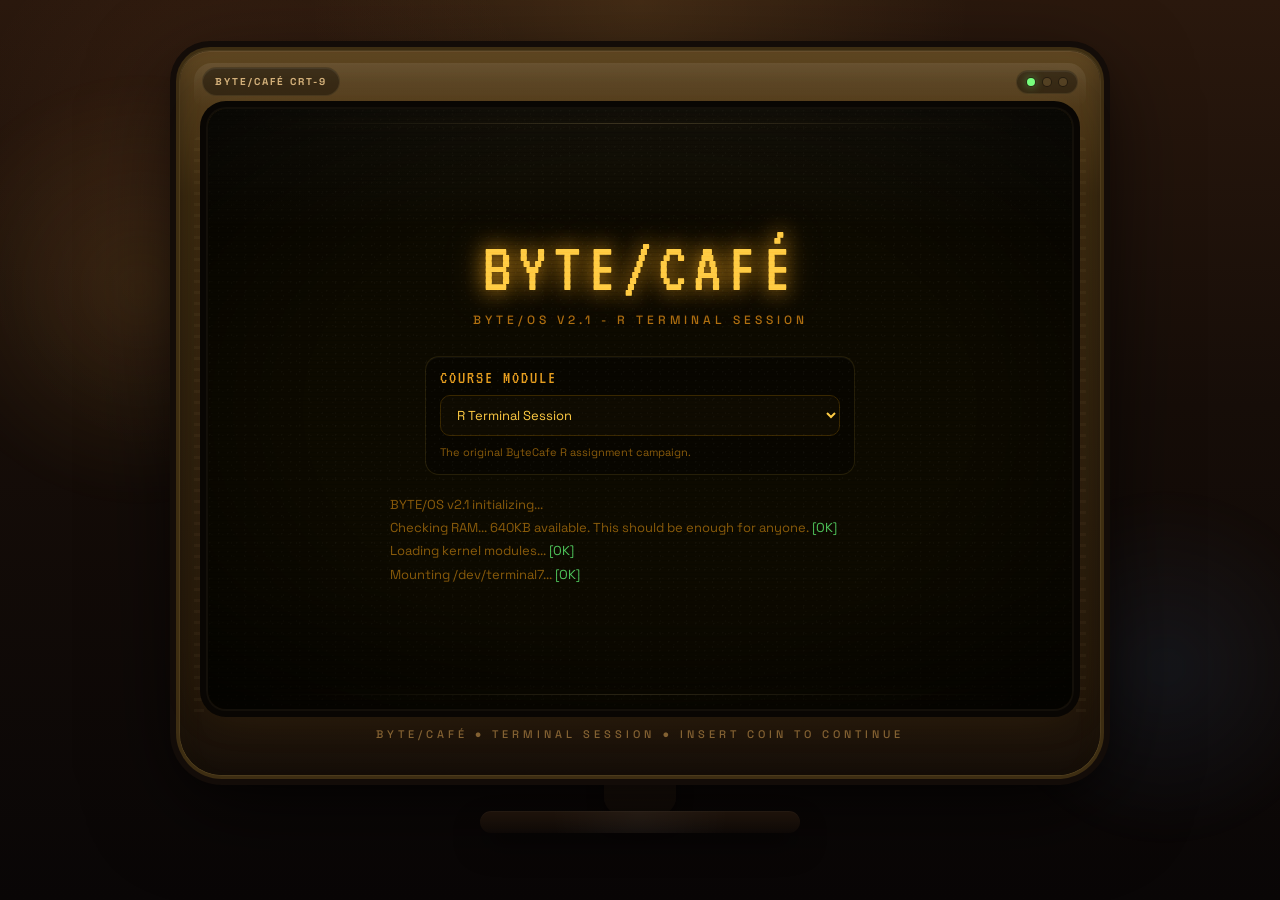
<file: index.html>
<!DOCTYPE html>
<html lang="en">
<head>
<meta charset="UTF-8">
<meta name="viewport" content="width=device-width, initial-scale=1.0">
<title>BYTE/CAFÉ — Terminal Session</title>
<link href="https://fonts.googleapis.com/css2?family=Space+Grotesk:wght@400;500;700&family=VT323&family=Share+Tech+Mono&family=Courier+Prime:ital,wght@0,400;0,700;1,400&display=swap" rel="stylesheet">
<link rel="stylesheet" href="style.css">
</head>
<body>

<div class="monitor-frame">
  <div class="monitor-shell-deco monitor-shell-deco-left" aria-hidden="true"></div>
  <div class="monitor-shell-deco monitor-shell-deco-right" aria-hidden="true"></div>
  <div class="monitor-topbar" aria-hidden="true">
    <div class="monitor-brandplate">BYTE/CAFÉ CRT-9</div>
    <div class="monitor-statuslights">
      <span class="status-led status-led-live"></span>
      <span class="status-led"></span>
      <span class="status-led"></span>
    </div>
  </div>
  <div class="screen" id="main-screen">
    <div class="screen-noise" aria-hidden="true"></div>
    <div class="screen-glowline screen-glowline-top" aria-hidden="true"></div>
    <div class="screen-glowline screen-glowline-bottom" aria-hidden="true"></div>

    <!-- BOOT SCREEN -->
    <div id="boot-screen">
      <div class="boot-logo">BYTE/CAFÉ</div>
      <div class="boot-sub" id="boot-subtitle">BYTE/OS v2.1 — TERMINAL SESSION</div>
      <div class="course-picker">
        <label class="course-picker-label" for="course-select">COURSE MODULE</label>
        <select id="course-select" class="course-picker-select"></select>
        <div class="course-picker-desc" id="course-select-desc">Choose a ByteCafe course pack before booting.</div>
      </div>
      <div class="boot-lines" id="boot-lines"></div>
      <button class="boot-btn" id="boot-btn" style="display:none" onclick="startGame()">[ INSERT COIN ]</button>
    </div>

    <!-- DESKTOP (hidden until boot) -->
    <div id="desktop">
      <div id="taskbar">
        <div class="taskbar-left">
          <span class="taskbar-logo">B/OS</span>
          <button class="taskbar-btn active" id="btn-story"   onclick="switchWindow('story')">◈ STORY</button>
          <button class="taskbar-btn"        id="btn-console" onclick="switchWindow('console')">▶ R CONSOLE</button>
          <button class="taskbar-btn"        id="btn-bbs"     onclick="switchWindow('bbs')">⊞ BBS</button>
          <button class="taskbar-btn"        id="btn-notes"   onclick="switchWindow('notes')">✎ NOTES</button>
          <button class="taskbar-btn"        id="btn-shop"    onclick="switchWindow('shop')">🛒 SHOP</button>
          <button class="taskbar-btn"        id="btn-badges"  onclick="switchWindow('badges')">🏅 BADGES</button>
        </div>
        <div class="taskbar-right">
          <div class="econ-stat" title="Level / XP">
            <span class="lbl">LVL</span>
            <span class="val" id="hud-level">1</span>
            <div class="xp-bar-wrap"><div class="xp-bar-fill" id="hud-xp-bar" style="width:0%"></div></div>
          </div>
          <div class="econ-stat" title="Reputation">
            <span class="lbl">REP</span><span class="val" id="hud-rep">0</span>
          </div>
          <div class="econ-stat" title="Coins — spend in the shop">
            <span class="lbl">¢</span><span class="val" id="hud-coins">3</span>
          </div>
          <button id="btn-mute" onclick="toggleMute()" style="background:none;border:none;color:var(--text-dim);font-family:'Share Tech Mono',monospace;font-size:11px;cursor:pointer;padding:2px 6px;transition:color 0.15s;" onmouseover="this.style.color='var(--amber)'" onmouseout="this.style.color='var(--text-dim)'">🔊 MUTE</button>
          <span style="font-size:10px;color:var(--text-dim);display:flex;align-items:center;">
            <span class="save-dot" id="save-dot"></span>SAV
          </span>
        </div>
      </div>

      <!-- STORY WINDOW -->
      <div class="window active" id="story-window">
        <div class="window-titlebar"><span class="dot"></span> STORY — BYTE/CAFÉ · MAIN FLOOR</div>
        <div class="story-body">
          <div class="story-scene" id="story-scene">
            <div id="scene-bg-banner"></div>
            <div class="scene-header" id="scene-header">CHAPTER 1 — "FIRST LOGIN"</div>
            <div id="dialogue-container"></div>
            <div id="choices-container"></div>
          </div>
          <div class="bytos-panel">
            <div class="bytos-header">▸ BYTE/OS TUTOR</div>
            <div class="bytos-face" id="bytos-face">(^◡^)</div>
            <div class="bytos-msg" id="bytos-msg">
              <div class="tip">Hi! I'm BYTOS, your built-in tutor. I'll explain R concepts as they come up in your story.</div>
              <div class="tip">Click <b style="color:var(--green)">[ R CONSOLE ]</b> in the taskbar when you're ready to code!</div>
            </div>
          </div>
        </div>
      </div>

      <!-- R CONSOLE WINDOW -->
      <div class="window" id="console-window">
        <div class="window-titlebar"><span class="dot"></span> R CONSOLE — EECS 1520</div>
        <div class="console-body">
          <div class="console-left">
            <div id="console-bg-banner" style="width:100%;height:90px;overflow:hidden;flex-shrink:0;border-bottom:1px solid var(--border);"></div>
            <div class="puzzle-header">
              <div class="lecture-level-bar" id="lecture-level-bar" style="display:none">
                <label class="lecture-level-label" for="lecture-select">LECTURE LEVEL</label>
                <select id="lecture-select" class="lecture-level-select"></select>
                <div class="lecture-level-meta" id="lecture-level-meta"></div>
              </div>
              <div class="puzzle-title" id="puzzle-title">PUZZLE 1.1 — VARIABLES & ASSIGNMENT</div>
              <div class="puzzle-desc" id="puzzle-desc">Loading puzzle...</div>
              <div class="progress-bar"><div class="progress-fill" id="progress-fill" style="width:0%"></div></div>
            </div>
            <div id="study-widget-panel" class="study-widget-panel" style="display:none"></div>
            <div class="r-output" id="r-output">
              <span class="r-line r-result" style="color:var(--text-dim)">R version 4.3.1 — BYTE/OS Edition</span>
              <span class="r-line r-result" style="color:var(--text-dim)">Type your R code below and press ENTER or [ RUN ] ─────────</span>
              <span class="r-line"> </span>
            </div>
            <div class="r-input-row">
              <span class="r-prompt-label">R&gt;</span>
              <input type="text" id="r-input" placeholder="type R code here..." autocomplete="off" spellcheck="false">
              <span class="kbd-hint">↑↓ history</span>
              <button class="run-btn" onclick="runCode()">[ RUN ]</button>
            </div>
          </div>
          <div class="bytos-panel">
            <div class="bytos-header">▸ BYTOS HINTS</div>
            <div class="bytos-face" id="bytos-face-console">( ͡° ͜ʖ ͡°)</div>
            <div class="bytos-msg" id="bytos-console-msg">
              <div class="tip">Use the <code style="color:var(--amber-bright)">&lt;-</code> operator to assign values to variables.</div>
              <div class="tip">Example:<br><code style="color:var(--amber-bright)">x &lt;- 42</code></div>
            </div>
          </div>
        </div>
      </div>

      <!-- BBS WINDOW -->
      <div class="window" id="bbs-window">
        <div class="window-titlebar"><span class="dot"></span> BULLETIN BOARD — BYTE/CAFÉ COMMUNITY BBS v3.4</div>
        <div class="bbs-body">
          <div class="bbs-sidebar" id="bbs-sidebar"></div>
          <div class="bbs-content" id="bbs-content"></div>
        </div>
      </div>

      <!-- NOTES WINDOW -->
      <div class="window" id="notes-window">
        <div class="window-titlebar"><span class="dot"></span> NOTES — EECS 1520 REFERENCE</div>
        <div class="notes-body">
          <div class="notes-sidebar" id="notes-sidebar"></div>
          <div class="notes-content" id="notes-content"></div>
        </div>
      </div>

      <!-- SHOP WINDOW -->
      <div class="window" id="shop-window">
        <div class="window-titlebar"><span class="dot"></span> BYTE/CAFÉ SHOP — Spend wisely. Or don't. I'm a terminal, not a financial advisor.</div>
        <div class="shop-body">
          <div class="shop-left" id="shop-items-panel">
            <div style="padding:20px;color:var(--text-dim);font-size:12px;">Loading shop...</div>
          </div>
          <div class="shop-right">
            <div class="shop-section-title">INVENTORY</div>
            <div style="font-size:11px;color:var(--text-dim);margin-bottom:8px;">Your stuff.</div>
            <div class="shop-inventory" id="shop-inventory-panel">
              <div style="font-size:11px;color:var(--text-dim);">Empty. Go buy something.</div>
            </div>
            <div style="margin-top:18px;border-top:1px solid var(--border);padding-top:12px;">
              <div class="shop-section-title">WALLET</div>
              <div class="econ-stat" style="font-size:13px;gap:8px;">
                <span>Coins:</span><span class="val" id="shop-coins-disp">3</span>
              </div>
              <div class="econ-stat" style="font-size:13px;gap:8px;margin-top:4px;">
                <span>REP:</span><span class="val" id="shop-rep-disp">0</span>
              </div>
            </div>
          </div>
        </div>
      </div>

      <!-- BADGES WINDOW -->
      <div class="window" id="badges-window">
        <div class="window-titlebar"><span class="dot"></span> BADGES — BYTE/CAFÉ HALL OF FAME (mostly shame, some glory)</div>
        <div class="badges-body">
          <div class="badges-meta">
            EARNED: <span id="badges-earned-count" style="color:var(--amber-bright)">0</span>
            / <span id="badges-total-count">0</span>
          </div>
          <div class="badges-grid" id="badges-grid">
            <div style="color:var(--text-dim);font-size:12px;grid-column:1/-1;">Badges load after boot.</div>
          </div>
          <div style="margin-top:18px;border-top:1px solid var(--border);padding-top:12px;display:flex;gap:8px;">
            <button onclick="exportSave()" style="font-family:'VT323',monospace;font-size:14px;background:transparent;border:1px solid var(--border);color:var(--text-dim);padding:5px 12px;cursor:pointer;letter-spacing:1px;transition:all 0.15s;" onmouseover="this.style.color='var(--amber)'" onmouseout="this.style.color='var(--text-dim)'">[ EXPORT SAVE ]</button>
            <button onclick="importSave()" style="font-family:'VT323',monospace;font-size:14px;background:transparent;border:1px solid var(--border);color:var(--text-dim);padding:5px 12px;cursor:pointer;letter-spacing:1px;transition:all 0.15s;" onmouseover="this.style.color='var(--amber)'" onmouseout="this.style.color='var(--text-dim)'">[ IMPORT SAVE ]</button>
          </div>
        </div>
      </div>

    </div><!-- /#desktop -->

    <!-- LEVEL-UP MODAL -->
    <div id="levelup-modal">
      <div class="levelup-box">
        <div class="lu-eyebrow">BYTE/OS NOTIFICATION</div>
        <h2>LEVEL UP!</h2>
        <div class="lu-sub" id="levelup-sub">You are now Level 2</div>
        <div id="levelup-rewards"></div>
        <button class="levelup-close" onclick="document.getElementById('levelup-modal').classList.remove('show')">[ CONTINUE ]</button>
      </div>
    </div>

    <!-- TOAST CONTAINER -->
    <div id="toast-container"></div>

    <!-- SAVE EXPORT/IMPORT MODAL -->
    <div id="save-modal" style="display:none;position:absolute;inset:0;z-index:400;background:rgba(0,0,0,0.9);align-items:center;justify-content:center;flex-direction:column;">
      <div style="background:#0d0a00;border:1px solid var(--amber-dim);padding:24px;max-width:480px;width:90%;box-shadow:0 0 30px var(--amber-glow);">
        <div style="font-family:'VT323',monospace;font-size:18px;color:var(--amber);letter-spacing:3px;margin-bottom:12px;" id="save-modal-title">EXPORT SAVE</div>
        <div style="font-size:11px;color:var(--text-dim);margin-bottom:10px;" id="save-modal-desc">Copy this text and save it somewhere safe.</div>
        <textarea id="save-modal-text" style="width:100%;height:120px;background:#080600;border:1px solid var(--border);color:var(--amber-dim);font-family:'Share Tech Mono',monospace;font-size:11px;padding:8px;resize:none;outline:none;" spellcheck="false"></textarea>
        <div style="display:flex;gap:8px;margin-top:12px;">
          <button id="save-modal-action" style="font-family:'VT323',monospace;font-size:16px;background:transparent;border:1px solid var(--amber-dim);color:var(--amber);padding:6px 18px;cursor:pointer;letter-spacing:2px;flex:1;">[ COPY ]</button>
          <button onclick="document.getElementById('save-modal').style.display='none'" style="font-family:'VT323',monospace;font-size:16px;background:transparent;border:1px solid var(--border);color:var(--text-dim);padding:6px 18px;cursor:pointer;letter-spacing:2px;">[ CLOSE ]</button>
        </div>
      </div>
    </div>

  </div><!-- /#main-screen -->
</div><!-- /.monitor-frame -->
<div class="monitor-stand" aria-hidden="true">
  <div class="monitor-stand-neck"></div>
  <div class="monitor-stand-base"></div>
</div>

<script src="js/core.js"></script>
<script src="js/save.js"></script>
<script src="js/course-packs.js"></script>
<script src="js/generated-course-packs.js"></script>
<script src="js/story-data.js"></script>
<script src="js/puzzle-data.js"></script>
<script src="js/terminal.js"></script>
<script src="js/content.js"></script>
<script src="js/shop.js"></script>
<script src="game.js"></script>
</body>
</html>
</file>
<file: style.css>
:root {
    --amber: #e8a020;
    --amber-dim: #b07010;
    --amber-bright: #ffcc44;
    --amber-glow: rgba(232,160,32,0.18);
    --amber-glow-strong: rgba(232,160,32,0.35);
    --glass-highlight: rgba(255,240,180,0.1);
    --panel-bg: rgba(10, 7, 0, 0.82);
    --panel-border: rgba(255, 204, 68, 0.09);
    --screen-bg: #0d0a00;
    --screen-dark: #080600;
    --text-main: #e8a020;
    --text-dim: #8a5c0a;
    --text-bright: #ffe080;
    --green: #4fc45a;
    --red: #e05050;
    --blue: #60a8e0;
    --border: #3a2800;
    --scanline: rgba(0,0,0,0.13);
  }

  * { box-sizing: border-box; margin: 0; padding: 0; }

  body {
    background:
      radial-gradient(circle at top, rgba(255, 190, 80, 0.12), transparent 30%),
      radial-gradient(circle at 20% 20%, rgba(255, 150, 80, 0.08), transparent 24%),
      linear-gradient(180deg, #2a180d 0%, #160d08 45%, #090606 100%);
    font-family: 'Space Grotesk', sans-serif;
    color: var(--text-main);
    min-height: 100vh;
    display: flex;
    flex-direction: column;
    align-items: center;
    justify-content: center;
    padding: 24px 16px 40px;
    overflow-x: hidden;
    position: relative;
  }

  body::before,
  body::after {
    content: '';
    position: fixed;
    pointer-events: none;
    z-index: 0;
    filter: blur(10px);
  }

  body::before {
    width: 34vw;
    height: 34vw;
    min-width: 220px;
    min-height: 220px;
    top: 8%;
    left: -6%;
    background: radial-gradient(circle, rgba(255, 184, 74, 0.1), transparent 70%);
  }

  body::after {
    width: 28vw;
    height: 28vw;
    min-width: 180px;
    min-height: 180px;
    right: -5%;
    bottom: 6%;
    background: radial-gradient(circle, rgba(93, 168, 255, 0.08), transparent 70%);
  }

  /* CRT monitor frame */
  .monitor-frame {
    width: 100%;
    max-width: 920px;
    background:
      linear-gradient(180deg, #5b4320 0%, #342510 20%, #24190d 65%, #1a1109 100%);
    border-radius: 30px 30px 42px 42px;
    padding: 58px 28px 34px;
    box-shadow:
      0 0 0 1px rgba(255, 220, 150, 0.08),
      0 0 0 4px #3d2d12,
      0 0 0 10px #130c08,
      0 28px 90px rgba(0,0,0,0.72),
      0 8px 24px rgba(0,0,0,0.32),
      inset 0 1px 0 rgba(255,255,255,0.06),
      inset 0 -10px 20px rgba(0,0,0,0.28),
      inset 0 16px 30px rgba(255,200,80,0.04);
    position: relative;
    z-index: 1;
  }

  .monitor-frame::before {
    content: '';
    position: absolute;
    inset: 12px 14px auto 14px;
    height: 44px;
    border-radius: 18px 18px 10px 10px;
    background: linear-gradient(180deg, rgba(255,255,255,0.08), rgba(255,255,255,0));
    pointer-events: none;
  }

  .monitor-frame::after {
    content: 'BYTE/CAFÉ  ●  TERMINAL SESSION  ●  INSERT COIN TO CONTINUE';
    display: block;
    text-align: center;
    font-family: 'Space Grotesk', sans-serif;
    font-size: 11px;
    font-weight: 500;
    color: #826133;
    margin-top: 18px;
    letter-spacing: 4px;
    text-transform: uppercase;
  }

  .monitor-topbar {
    position: absolute;
    top: 16px;
    left: 22px;
    right: 22px;
    display: flex;
    align-items: center;
    justify-content: space-between;
    z-index: 3;
    pointer-events: none;
  }

  .monitor-brandplate {
    padding: 7px 12px;
    border-radius: 999px;
    background: rgba(9, 6, 2, 0.42);
    border: 1px solid rgba(255, 220, 140, 0.09);
    color: #d3b07a;
    font-family: 'Space Grotesk', sans-serif;
    font-size: 10px;
    font-weight: 700;
    letter-spacing: 2px;
    text-transform: uppercase;
    box-shadow: inset 0 1px 0 rgba(255,255,255,0.06);
  }

  .monitor-statuslights {
    display: flex;
    gap: 8px;
    padding: 7px 10px;
    border-radius: 999px;
    background: rgba(9, 6, 2, 0.42);
    border: 1px solid rgba(255, 220, 140, 0.09);
    box-shadow: inset 0 1px 0 rgba(255,255,255,0.06);
  }

  .status-led {
    width: 8px;
    height: 8px;
    border-radius: 50%;
    background: rgba(255, 208, 120, 0.14);
    box-shadow: 0 0 0 1px rgba(0, 0, 0, 0.35);
  }

  .status-led-live {
    background: #78ff7e;
    box-shadow:
      0 0 0 1px rgba(0, 0, 0, 0.35),
      0 0 10px rgba(120,255,126,0.6);
    animation: pulse-save 2s infinite;
  }

  .monitor-shell-deco {
    position: absolute;
    top: 86px;
    bottom: 58px;
    width: 10px;
    border-radius: 999px;
    background:
      repeating-linear-gradient(
        180deg,
        rgba(255, 220, 150, 0.09) 0 3px,
        rgba(0,0,0,0) 3px 11px
      );
    opacity: 0.4;
    pointer-events: none;
  }

  .monitor-shell-deco-left { left: 14px; }
  .monitor-shell-deco-right { right: 14px; }

  .monitor-stand {
    width: min(320px, 56vw);
    display: flex;
    flex-direction: column;
    align-items: center;
    margin-top: -8px;
    z-index: 0;
    pointer-events: none;
  }

  .monitor-stand-neck {
    width: 72px;
    height: 48px;
    border-radius: 0 0 18px 18px;
    background: linear-gradient(180deg, #24170d 0%, #120c08 100%);
    box-shadow:
      inset 0 1px 0 rgba(255,255,255,0.05),
      0 8px 16px rgba(0,0,0,0.35);
  }

  .monitor-stand-base {
    width: 100%;
    height: 22px;
    margin-top: -4px;
    border-radius: 999px;
    background:
      radial-gradient(circle at top, rgba(255,255,255,0.05), transparent 55%),
      linear-gradient(180deg, #2c1c10 0%, #110b08 100%);
    box-shadow:
      inset 0 1px 0 rgba(255,255,255,0.04),
      0 14px 28px rgba(0,0,0,0.35);
  }

  /* CRT screen */
  .screen {
    background:
      radial-gradient(circle at 50% 18%, rgba(255, 188, 74, 0.08), transparent 30%),
      linear-gradient(180deg, #110d04 0%, #0b0702 100%);
    border-radius: 18px;
    overflow: hidden;
    position: relative;
    height: 600px;
    box-shadow:
      0 0 0 2px rgba(255, 222, 160, 0.04),
      0 0 0 8px #090603,
      inset 0 1px 0 rgba(255,255,255,0.04),
      inset 0 0 80px rgba(0,0,0,0.78),
      inset 0 0 30px rgba(232,160,32,0.07),
      0 0 50px rgba(232,160,32,0.12);
  }

  /* Scanline overlay */
  .screen::before {
    content: '';
    position: absolute;
    inset: 0;
    background: repeating-linear-gradient(
      to bottom,
      transparent 0px,
      transparent 3px,
      var(--scanline) 3px,
      var(--scanline) 4px
    );
    pointer-events: none;
    mix-blend-mode: soft-light;
    z-index: 100;
    border-radius: 18px;
  }

  /* Screen curvature vignette */
  .screen::after {
    content: '';
    position: absolute;
    inset: 0;
    background:
      radial-gradient(ellipse at center, transparent 55%, rgba(0,0,0,0.6) 100%),
      linear-gradient(180deg, rgba(255,255,255,0.04), transparent 20%, transparent 80%, rgba(0,0,0,0.25));
    pointer-events: none;
    z-index: 99;
    border-radius: 18px;
  }

  .screen-noise,
  .screen-glowline {
    position: absolute;
    pointer-events: none;
    z-index: 98;
  }

  .screen-noise {
    inset: 0;
    opacity: 0.08;
    background-image:
      radial-gradient(circle at 20% 20%, rgba(255,255,255,0.4) 0 0.7px, transparent 0.8px),
      radial-gradient(circle at 80% 40%, rgba(255,255,255,0.26) 0 0.8px, transparent 0.9px),
      radial-gradient(circle at 35% 70%, rgba(255,255,255,0.22) 0 0.6px, transparent 0.8px);
    background-size: 9px 9px, 13px 13px, 11px 11px;
    mix-blend-mode: screen;
    animation: noiseShift 0.18s steps(2) infinite;
  }

  .screen-glowline {
    left: 7%;
    right: 7%;
    height: 1px;
    background: linear-gradient(90deg, transparent, rgba(255, 219, 140, 0.22), transparent);
    box-shadow: 0 0 12px rgba(255, 184, 74, 0.22);
  }

  .screen-glowline-top { top: 14px; }
  .screen-glowline-bottom { bottom: 14px; }

  /* ── BOOT SCREEN ── */
  #boot-screen {
    position: absolute;
    inset: 0;
    display: flex;
    flex-direction: column;
    align-items: center;
    justify-content: center;
    z-index: 50;
    background: var(--screen-bg);
    padding: 40px;
  }

  .boot-logo {
    font-family: 'VT323', monospace;
    font-size: 72px;
    color: var(--amber-bright);
    text-shadow: 0 0 20px var(--amber), 0 0 40px rgba(232,160,32,0.4);
    letter-spacing: 6px;
    animation: flicker 4s infinite;
    margin-bottom: 8px;
  }

  .boot-sub {
    font-family: 'Space Grotesk', sans-serif;
    font-size: 12px;
    font-weight: 500;
    color: var(--amber-dim);
    letter-spacing: 4px;
    margin-bottom: 48px;
    text-transform: uppercase;
  }

  .course-picker {
    width: min(430px, 88%);
    margin: -20px auto 18px;
    padding: 12px 14px;
    border: 1px solid rgba(255, 204, 68, 0.12);
    border-radius: 14px;
    background: rgba(8, 6, 0, 0.72);
    box-shadow: inset 0 1px 0 rgba(255,255,255,0.04);
  }

  .course-picker-label {
    display: block;
    margin-bottom: 8px;
    font-family: 'VT323', monospace;
    font-size: 18px;
    letter-spacing: 2px;
    color: var(--amber);
    text-align: left;
  }

  .course-picker-select {
    width: 100%;
    background: rgba(16, 12, 2, 0.95);
    color: var(--amber-bright);
    border: 1px solid var(--border);
    border-radius: 10px;
    padding: 10px 12px;
    font-family: 'Space Grotesk', sans-serif;
    font-size: 13px;
    outline: none;
  }

  .course-picker-desc {
    margin-top: 8px;
    font-size: 11px;
    line-height: 1.6;
    color: var(--text-dim);
    text-align: left;
  }

  .boot-lines {
    font-size: 13px;
    color: var(--text-dim);
    line-height: 1.8;
    text-align: left;
    width: 100%;
    max-width: 500px;
  }

  .boot-line { opacity: 0; animation: fadeIn 0.3s forwards; }
  .boot-line.ok::after { content: '  [OK]'; color: var(--green); }
  .boot-line span.ok { color: var(--green); }

  .boot-btn {
    margin-top: 36px;
    font-family: 'VT323', monospace;
    font-size: 22px;
    background: linear-gradient(180deg, rgba(255, 219, 140, 0.08), rgba(255, 219, 140, 0.02));
    border: 1px solid rgba(255, 204, 68, 0.28);
    color: var(--amber);
    padding: 10px 36px;
    cursor: pointer;
    letter-spacing: 3px;
    transition: all 0.2s;
    animation: pulse-border 2s infinite;
    box-shadow: inset 0 1px 0 rgba(255,255,255,0.08);
  }
  .boot-btn:hover {
    background: var(--amber-glow);
    border-color: var(--amber);
    color: var(--amber-bright);
    box-shadow: 0 0 16px var(--amber-glow-strong);
  }

  /* ── TASKBAR ── */
  #taskbar {
    display: flex;
    align-items: center;
    justify-content: space-between;
    background:
      linear-gradient(180deg, rgba(255,255,255,0.03), transparent),
      rgba(7, 5, 0, 0.86);
    border-bottom: 1px solid rgba(255, 204, 68, 0.09);
    padding: 8px 14px;
    font-size: 12px;
    color: var(--text-dim);
    position: relative;
    z-index: 10;
    backdrop-filter: blur(6px);
  }

  .taskbar-left { display: flex; gap: 14px; align-items: center; }
  .taskbar-logo {
    font-family: 'VT323', monospace;
    font-size: 20px;
    color: var(--amber-bright);
    text-shadow: 0 0 10px rgba(255, 200, 80, 0.18);
  }
  .taskbar-btn {
    background: rgba(255,255,255,0.01);
    border: 1px solid transparent;
    border-radius: 999px;
    color: #a0782d;
    font-family: 'Space Grotesk', sans-serif;
    font-size: 10px;
    font-weight: 700;
    cursor: pointer;
    padding: 5px 10px;
    transition: color 0.15s, background 0.15s, border-color 0.15s, box-shadow 0.15s;
    letter-spacing: 1.4px;
    text-transform: uppercase;
  }
  .taskbar-btn:hover, .taskbar-btn.active {
    color: var(--amber-bright);
    background: rgba(255, 204, 68, 0.08);
    border-color: rgba(255, 204, 68, 0.16);
    box-shadow: inset 0 1px 0 rgba(255,255,255,0.04), 0 0 10px rgba(255, 184, 74, 0.08);
  }

  .taskbar-right { display: flex; gap: 16px; align-items: center; }
  .coins { color: var(--amber-dim); }
  .coins span { color: var(--amber-bright); }

  /* ── DESKTOP ── */
  #desktop {
    display: none;
    flex-direction: column;
    height: 100%;
    overflow: hidden;
    min-height: 0;
  }

  /* ── WINDOWS ── */
  .window {
    display: none;
    flex-direction: column;
    flex: 1;
    overflow: hidden;
    min-height: 0;
    max-height: 100%;
  }
  .window.active { display: flex; }

  .window-titlebar {
    background:
      linear-gradient(180deg, rgba(255,255,255,0.02), transparent),
      rgba(20, 12, 0, 0.9);
    border-bottom: 1px solid rgba(255, 204, 68, 0.08);
    padding: 9px 14px;
    font-size: 11px;
    color: var(--amber-dim);
    letter-spacing: 2.4px;
    display: flex;
    align-items: center;
    gap: 8px;
    text-transform: uppercase;
    font-family: 'Space Grotesk', sans-serif;
    font-weight: 700;
  }
  .window-titlebar .dot {
    width: 7px; height: 7px;
    border-radius: 50%;
    background: var(--amber);
    display: inline-block;
    box-shadow: 0 0 10px rgba(255, 184, 74, 0.25);
  }

  /* ── STORY / DIALOGUE WINDOW ── */
  #story-window .story-body {
    display: flex;
    flex: 1;
    overflow: hidden;
    min-height: 0;
  }

  .story-scene {
    flex: 1;
    min-height: 0;
    padding: 20px 24px;
    overflow-y: auto;
    scrollbar-width: thin;
    scrollbar-color: var(--border) transparent;
    overscroll-behavior: contain;
    background:
      linear-gradient(180deg, rgba(255,255,255,0.015), transparent 20%),
      transparent;
  }

  .story-scene::-webkit-scrollbar { width: 4px; }
  .story-scene::-webkit-scrollbar-thumb { background: var(--border); }

  .scene-header {
    font-family: 'Space Grotesk', sans-serif;
    font-size: 10px;
    font-weight: 700;
    color: var(--text-dim);
    letter-spacing: 2.6px;
    margin-bottom: 18px;
    border-bottom: 1px solid rgba(255, 204, 68, 0.08);
    padding-bottom: 8px;
    text-transform: uppercase;
  }

  /* ── SCENE BACKGROUND BANNER ── */
  #scene-bg-banner {
    width: 100%; height: 160px; overflow: hidden;
    margin-bottom: 14px; border-bottom: 1px solid var(--border);
    flex-shrink: 0;
  }
  #scene-bg-banner svg { width: 100%; height: 100%; }

  /* ── CHARACTER PORTRAITS ── */
  .dialogue-block {
    margin-bottom: 18px;
    animation: fadeIn 0.4s forwards;
    opacity: 0;
    display: flex;
    gap: 12px;
    align-items: flex-start;
  }
  .char-portrait {
    width: 64px; height: 64px; flex-shrink: 0;
    image-rendering: pixelated; border: 1px solid var(--border);
    background: #080600; overflow: hidden;
  }
  .char-portrait svg { width: 100%; height: 100%; }
  .char-portrait.ren     { border-color: #2a4a6a; }
  .char-portrait.dougie  { border-color: #5a3a10; }
  .char-portrait.bytos   { border-color: #1a3a1a; }
  .char-portrait.nadia   { border-color: #3a1a3a; }
  .char-portrait.mrk     { border-color: var(--border); }
  .char-portrait.system  { display: none; }
  .portrait-content { flex: 1; min-width: 0; }

  /* ── SPRITE SHEET PORTRAITS ── */
  .sprite-portrait {
    width: 64px; height: 64px; flex-shrink: 0;
    border: 1px solid var(--border);
    background: #080600; overflow: hidden;
    image-rendering: pixelated;
  }
  .sprite-portrait.ren {
    border-color: #2a4a6a;
    /* Sheet is 1024x1024, 4 cols x 4 rows, each frame 256px.
       Displayed at 64px = scale factor 0.25.
       Scaled sheet = 256x256. Each frame slot = 64x64.
       Animate left→right across row 1 only. */
    background-size: 256px 256px;
    background-repeat: no-repeat;
    background-position: 0px 0px;
    animation: sprite-ren 1.6s steps(1) infinite;
  }
  @keyframes sprite-ren {
    0%   { background-position:   0px 0px; }  /* eyes open */
    60%  { background-position:   0px 0px; }  /* hold open — pause before blink */
    70%  { background-position: -64px 0px; }  /* eyes half closed */
    80%  { background-position:-128px 0px; }  /* eyes closed */
    90%  { background-position: -64px 0px; }  /* eyes half open */
    100% { background-position:   0px 0px; }  /* eyes open */
  }

  /* ── DOUGIE SPRITE — grin cycle, 4 cols × 4 rows, 256×256 each ── */
  .sprite-portrait.dougie {
    border-color: #5a3a10;
    background-size: 256px 256px;
    background-repeat: no-repeat;
    background-position: 0px 0px;
    animation: sprite-dougie 1.8s steps(1) infinite;
  }
  @keyframes sprite-dougie {
    0%   { background-position:   0px 0px; }  /* neutral grin */
    40%  { background-position:   0px 0px; }  /* hold */
    55%  { background-position: -64px 0px; }  /* bigger grin */
    70%  { background-position:-128px 0px; }  /* grin peak */
    85%  { background-position: -64px 0px; }  /* settle */
    100% { background-position:   0px 0px; }  /* back to neutral */
  }

  /* ── NADIA SPRITE — eye narrowing, 4 cols × 3 rows, 256×336 each ── */
  /* Display scale: 0.25 → bg-size 256x252 (1008*0.25), frame slot 64x84 cropped to 64x64 */
  .sprite-portrait.nadia {
    border-color: #3a1a3a;
    background-size: 256px 252px;
    background-repeat: no-repeat;
    background-position: 0px 0px;
    animation: sprite-nadia 2.2s steps(1) infinite;
  }
  @keyframes sprite-nadia {
    0%   { background-position:   0px 0px; }
    50%  { background-position:   0px 0px; }
    65%  { background-position: -64px 0px; }
    80%  { background-position:-128px 0px; }
    92%  { background-position: -64px 0px; }
    100% { background-position:   0px 0px; }
  }

  /* ── MR. K SPRITE — gentle smile cycle, 4 cols × 3 rows, 256×340 each ── */
  /* Scale 0.25 → bg-size 256x255 (1020*0.25), cropped to 64x64 */
  .sprite-portrait.mrk {
    border-color: #4a3010;
    background-size: 256px 255px;
    background-repeat: no-repeat;
    background-position: 0px 0px;
    animation: sprite-mrk 2.5s steps(1) infinite;
  }
  @keyframes sprite-mrk {
    0%   { background-position:   0px 0px; }  /* slight smile */
    50%  { background-position:   0px 0px; }  /* hold */
    65%  { background-position: -64px 0px; }  /* neutral */
    80%  { background-position:-128px 0px; }  /* eyes glance */
    93%  { background-position: -64px 0px; }  /* back */
    100% { background-position:   0px 0px; }  /* smile */
  }

  /* ── BYTOS SPRITE — phosphor flicker, 4 frames horizontal, 1024×1024 each ── */
  /* Sheet is 4096x1024. Scale 0.0625 → bg-size 256x64, frame slot 64x64 */
  .sprite-portrait.bytos {
    border-color: #1a3a1a;
    background-size: 256px 64px;
    background-repeat: no-repeat;
    background-position: 0px 0px;
    animation: sprite-bytos 2.0s steps(1) infinite;
  }
  @keyframes sprite-bytos {
    0%   { background-position:   0px 0px; }  /* fully on */
    55%  { background-position:   0px 0px; }  /* hold on */
    65%  { background-position: -64px 0px; }  /* dim */
    75%  { background-position:-128px 0px; }  /* nearly off */
    85%  { background-position: -64px 0px; }  /* back up */
    100% { background-position:   0px 0px; }  /* fully on */
  }

  .speaker {
    font-family: 'Space Grotesk', sans-serif;
    font-size: 10px;
    font-weight: 700;
    color: var(--text-dim);
    letter-spacing: 1.8px;
    margin-bottom: 5px;
    text-transform: uppercase;
  }
  .speaker.ren { color: var(--blue); }
  .speaker.dougie { color: #c08040; }
  .speaker.mister-k { color: var(--green); }
  .speaker.system { color: var(--amber-dim); }
  .speaker.nadia { color: #c060c0; }

  .dialogue-text {
    font-size: 14px;
    line-height: 1.7;
    color: var(--text-main);
    padding: 10px 0 10px 14px;
    border-left: 2px solid rgba(255, 204, 68, 0.12);
    text-shadow: 0 0 10px rgba(232,160,32,0.04);
  }
  .dialogue-text.ren-text { border-color: var(--blue); color: #a8c8e8; }
  .dialogue-text.system-text { border-color: var(--amber-dim); color: var(--text-dim); font-size: 12px; font-style: italic; }

  .choices {
    display: flex;
    flex-direction: column;
    gap: 8px;
    margin-top: 18px;
  }
  .choice-btn {
    background:
      linear-gradient(180deg, rgba(255,255,255,0.02), transparent),
      rgba(13, 10, 0, 0.86);
    border: 1px solid rgba(255, 204, 68, 0.11);
    border-radius: 12px;
    color: var(--amber-dim);
    font-family: 'Space Grotesk', sans-serif;
    font-size: 12px;
    font-weight: 500;
    padding: 11px 14px;
    cursor: pointer;
    text-align: left;
    transition: all 0.15s;
    box-shadow: inset 0 1px 0 rgba(255,255,255,0.03);
  }
  .choice-btn:hover {
    background: var(--amber-glow);
    border-color: var(--amber-dim);
    color: var(--amber);
  }
  .choice-btn::before { content: '> '; color: var(--text-dim); }

  /* ── BYTOS (OS TUTOR) PANEL ── */
  .bytos-panel {
    width: 240px;
    border-left: 1px solid rgba(255, 204, 68, 0.08);
    display: flex;
    flex-direction: column;
    background:
      linear-gradient(180deg, rgba(255,255,255,0.02), transparent),
      rgba(7, 5, 0, 0.9);
    flex-shrink: 0;
    backdrop-filter: blur(6px);
  }

  .bytos-header {
    padding: 10px 12px;
    border-bottom: 1px solid rgba(255, 204, 68, 0.08);
    font-family: 'Space Grotesk', sans-serif;
    font-size: 11px;
    font-weight: 700;
    color: var(--green);
    letter-spacing: 2.2px;
    text-transform: uppercase;
  }

  .bytos-face {
    text-align: center;
    padding: 14px;
    font-family: 'VT323', monospace;
    font-size: 36px;
    color: var(--green);
    border-bottom: 1px solid var(--border);
    text-shadow: 0 0 10px rgba(79,196,90,0.4);
    animation: bytos-blink 4s infinite;
  }

  .bytos-msg {
    padding: 12px;
    font-size: 12px;
    line-height: 1.7;
    color: #3a7a3e;
    flex: 1;
    overflow-y: auto;
  }

  .bytos-msg .tip {
    color: var(--green);
    margin-bottom: 10px;
    border: 1px solid rgba(79,196,90,0.12);
    background: rgba(79,196,90,0.05);
    border-radius: 10px;
    padding: 8px 10px;
    font-size: 11px;
    line-height: 1.6;
  }

  .bytos-hint {
    margin-top: 10px;
    padding: 8px;
    background: #0a120a;
    border: 1px solid #1a2a1a;
    font-size: 11px;
    color: #2a5a2e;
    cursor: pointer;
  }
  .bytos-hint:hover { color: var(--green); border-color: #2a4a2e; }

  /* ── R CONSOLE WINDOW ── */
  #console-window .console-body {
    display: flex;
    flex: 1;
    overflow: hidden;
    min-height: 0;
  }

  .console-left {
    display: flex;
    flex-direction: column;
    flex: 1;
    overflow: hidden;
    min-height: 0;
  }

  .puzzle-header {
    background:
      linear-gradient(180deg, rgba(255,255,255,0.02), transparent),
      rgba(10, 7, 0, 0.92);
    border-bottom: 1px solid rgba(255, 204, 68, 0.08);
    padding: 12px 16px;
  }

  .lecture-level-bar {
    display: grid;
    grid-template-columns: auto minmax(180px, 240px) 1fr;
    gap: 10px;
    align-items: center;
    margin-bottom: 10px;
    padding: 10px 12px;
    border: 1px solid rgba(255, 204, 68, 0.1);
    border-radius: 12px;
    background: rgba(255, 255, 255, 0.02);
  }

  .lecture-level-label {
    font-family: 'VT323', monospace;
    font-size: 18px;
    letter-spacing: 2px;
    color: var(--amber);
  }

  .lecture-level-select {
    width: 100%;
    background: rgba(16, 12, 2, 0.95);
    color: var(--amber-bright);
    border: 1px solid var(--border);
    border-radius: 10px;
    padding: 8px 10px;
    font-family: 'Space Grotesk', sans-serif;
    font-size: 12px;
    outline: none;
  }

  .lecture-level-meta {
    font-size: 10px;
    line-height: 1.6;
    color: var(--text-dim);
    text-transform: uppercase;
    letter-spacing: 1.2px;
  }

  .puzzle-title {
    font-family: 'VT323', monospace;
    font-size: 22px;
    color: var(--amber-bright);
    margin-bottom: 4px;
    text-shadow: 0 0 10px rgba(255, 200, 80, 0.08);
  }

  .puzzle-desc {
    font-size: 12px;
    color: var(--text-dim);
    line-height: 1.6;
  }

  .puzzle-desc code {
    background: #1a1100;
    color: var(--amber-bright);
    padding: 1px 4px;
    font-size: 11px;
  }

  .progress-bar {
    height: 5px;
    background: rgba(255, 204, 68, 0.09);
    margin-top: 10px;
    border-radius: 999px;
    overflow: hidden;
  }
  .progress-fill {
    height: 100%;
    background: linear-gradient(90deg, var(--amber), var(--amber-bright));
    transition: width 0.4s;
    border-radius: 999px;
    box-shadow: 0 0 10px rgba(255, 184, 74, 0.22);
  }

  /* R terminal output */
  .r-output {
    flex: 1 1 auto;
    min-height: 0;
    padding: 14px 16px;
    overflow-y: scroll;
    overscroll-behavior: contain;
    font-size: 13px;
    line-height: 1.8;
    scrollbar-width: thin;
    scrollbar-color: var(--amber-dim) transparent;
    background:
      linear-gradient(180deg, rgba(255,255,255,0.015), transparent 18%),
      transparent;
  }

  .r-output::-webkit-scrollbar { width: 4px; }
  .r-output::-webkit-scrollbar-thumb { background: var(--border); }

  .r-line { display: block; }
  .r-prompt { color: var(--amber-dim); }
  .r-input-echo { color: var(--amber-bright); }
  .r-result { color: var(--text-main); }
  .r-result.success { color: var(--green); }
  .r-result.error { color: var(--red); }
  .r-result.hint { color: var(--amber-dim); font-style: italic; }
  .r-comment { color: #4a3a10; }

  /* R input row */
  .r-input-row {
    display: flex;
    align-items: center;
    flex-shrink: 0;
    border-top: 1px solid rgba(255, 204, 68, 0.08);
    padding: 10px 16px;
    gap: 8px;
    background:
      linear-gradient(180deg, rgba(255,255,255,0.015), transparent),
      rgba(8, 6, 0, 0.96);
  }

  .study-widget-panel {
    margin: 14px 16px 0;
    padding: 14px;
    border: 1px solid rgba(255, 204, 68, 0.12);
    border-radius: 14px;
    background:
      linear-gradient(180deg, rgba(255,255,255,0.02), transparent),
      rgba(8, 6, 0, 0.74);
  }

  .study-widget-copy {
    font-size: 11px;
    color: var(--text-dim);
    line-height: 1.6;
    margin-bottom: 10px;
  }

  .study-choice-grid {
    display: grid;
    grid-template-columns: repeat(auto-fit, minmax(160px, 1fr));
    gap: 8px;
  }

  .study-choice-btn,
  .study-secondary-btn {
    font-family: 'Space Grotesk', sans-serif;
    font-size: 12px;
    line-height: 1.4;
    color: var(--amber-bright);
    background: rgba(18, 14, 4, 0.92);
    border: 1px solid rgba(255, 204, 68, 0.14);
    border-radius: 12px;
    padding: 10px 12px;
    cursor: pointer;
    transition: transform 0.15s ease, border-color 0.15s ease, box-shadow 0.15s ease;
  }

  .study-choice-btn:hover,
  .study-secondary-btn:hover {
    transform: translateY(-1px);
    border-color: rgba(255, 204, 68, 0.3);
    box-shadow: 0 0 14px rgba(232, 160, 32, 0.12);
  }

  .study-choice-btn.active {
    border-color: rgba(255, 204, 68, 0.38);
    box-shadow: 0 0 18px rgba(232, 160, 32, 0.18);
    background: rgba(28, 22, 6, 0.96);
    color: var(--amber-bright);
  }

  .study-choice-btn:disabled,
  .study-secondary-btn:disabled {
    opacity: 0.45;
    cursor: default;
    transform: none;
    box-shadow: none;
  }

  .study-sequence-preview {
    margin-bottom: 10px;
    font-size: 11px;
    color: var(--amber);
    min-height: 20px;
  }

  .study-sequence-actions {
    display: flex;
    gap: 8px;
    margin-top: 10px;
  }

  .study-visual-wrap {
    margin-bottom: 12px;
    border: 1px solid rgba(255, 204, 68, 0.1);
    border-radius: 12px;
    overflow: hidden;
    background: rgba(4, 4, 4, 0.45);
  }

  .study-visual-wrap.missing .study-visual-fallback {
    display: block;
  }

  .study-visual {
    display: block;
    width: 100%;
    height: auto;
  }

  .study-visual-fallback {
    display: none;
    padding: 12px;
    font-size: 11px;
    color: var(--text-dim);
  }

  .study-figure {
    display: block;
    width: 100%;
    max-width: 520px;
    margin: 14px auto 0;
    border: 1px solid rgba(255, 204, 68, 0.1);
    border-radius: 12px;
    background: rgba(7, 7, 7, 0.4);
  }

  .splice-builder {
    display: grid;
    gap: 10px;
  }

  .rbp-docking {
    display: grid;
    gap: 10px;
  }

  .level-sort {
    display: grid;
    gap: 10px;
  }

  .level-sort-row {
    border: 1px solid rgba(255, 204, 68, 0.1);
    border-radius: 14px;
    padding: 12px;
    background: rgba(10, 8, 2, 0.72);
  }

  .level-sort-prompt {
    font-size: 12px;
    line-height: 1.7;
    color: var(--amber-bright);
    margin-bottom: 10px;
  }

  .level-sort-choices {
    display: grid;
    grid-template-columns: repeat(auto-fit, minmax(150px, 1fr));
    gap: 8px;
  }

  .rbp-docking-panel {
    border: 1px solid rgba(255, 204, 68, 0.1);
    border-radius: 14px;
    padding: 12px;
    background: rgba(10, 8, 2, 0.72);
  }

  .rbp-docking-grid {
    display: grid;
    grid-template-columns: repeat(auto-fit, minmax(220px, 1fr));
    gap: 8px;
  }

  .rbp-slot-btn {
    min-height: 52px;
    text-transform: capitalize;
  }

  .splice-builder-panel {
    border: 1px solid rgba(255, 204, 68, 0.1);
    border-radius: 14px;
    padding: 12px;
    background: rgba(10, 8, 2, 0.72);
  }

  .splice-builder-title {
    font-family: 'VT323', monospace;
    font-size: 19px;
    letter-spacing: 2px;
    color: var(--amber);
    margin-bottom: 8px;
  }

  .splice-builder-helper,
  .splice-builder-preview {
    font-size: 11px;
    line-height: 1.6;
    color: var(--text-dim);
    margin-bottom: 10px;
  }

  .splice-builder-preview {
    color: var(--amber-bright);
    min-height: 20px;
  }

  .r-prompt-label {
    color: var(--amber-dim);
    font-size: 14px;
    flex-shrink: 0;
  }

  #r-input {
    flex: 1;
    background: rgba(255, 255, 255, 0.015);
    border: 1px solid rgba(255, 204, 68, 0.08);
    border-radius: 10px;
    outline: none;
    color: var(--amber-bright);
    font-family: 'Share Tech Mono', monospace;
    font-size: 14px;
    caret-color: var(--amber-bright);
    padding: 10px 12px;
    box-shadow: inset 0 1px 0 rgba(255,255,255,0.03);
  }

  #r-input::placeholder { color: var(--text-dim); opacity: 0.5; }

  .run-btn {
    background: linear-gradient(180deg, rgba(255,255,255,0.04), rgba(255,255,255,0.01));
    border: 1px solid rgba(255, 204, 68, 0.14);
    border-radius: 10px;
    color: var(--amber-dim);
    font-family: 'VT323', monospace;
    font-size: 16px;
    padding: 7px 14px;
    cursor: pointer;
    letter-spacing: 1px;
    transition: all 0.15s;
    flex-shrink: 0;
    box-shadow: inset 0 1px 0 rgba(255,255,255,0.06);
  }
  .run-btn:hover {
    background: var(--amber-glow);
    color: var(--amber);
    border-color: var(--amber-dim);
  }

  /* ── BBS WINDOW ── */
  #bbs-window .bbs-body { display: flex; flex: 1; overflow: hidden; }

  .bbs-sidebar {
    width: 200px;
    border-right: 1px solid rgba(255, 204, 68, 0.08);
    background:
      linear-gradient(180deg, rgba(255,255,255,0.02), transparent),
      rgba(7, 5, 0, 0.9);
    overflow-y: auto;
  }

  .bbs-board-btn {
    display: block;
    width: 100%;
    background: none;
    border: none;
    border-bottom: 1px solid rgba(255, 204, 68, 0.08);
    color: var(--text-dim);
    font-family: 'Space Grotesk', sans-serif;
    font-size: 10px;
    font-weight: 700;
    padding: 10px 12px;
    cursor: pointer;
    text-align: left;
    transition: all 0.15s;
    letter-spacing: 1.2px;
    text-transform: uppercase;
  }
  .bbs-board-btn:hover, .bbs-board-btn.active {
    background: var(--amber-glow);
    color: var(--amber);
  }
  .bbs-board-btn .unread { color: var(--green); font-size: 10px; margin-left: 4px; }

  .bbs-content { flex: 1; min-height: 0; overflow-y: auto; padding: 18px; background: linear-gradient(180deg, rgba(255,255,255,0.012), transparent 20%); }

  .bbs-post {
    border: 1px solid rgba(255, 204, 68, 0.09);
    border-radius: 14px;
    margin-bottom: 14px;
    animation: fadeIn 0.3s forwards;
    overflow: hidden;
    background: rgba(13, 9, 0, 0.5);
    box-shadow: inset 0 1px 0 rgba(255,255,255,0.03);
  }
  .bbs-post-header {
    background: #0d0900;
    padding: 7px 12px;
    font-size: 11px;
    display: flex;
    justify-content: space-between;
    color: var(--text-dim);
    border-bottom: 1px solid var(--border);
  }
  .bbs-post-header .author { color: var(--amber); }
  .bbs-post-body {
    padding: 10px 12px;
    font-size: 12px;
    line-height: 1.8;
    color: var(--text-dim);
  }
  .bbs-post-body code { color: var(--amber-bright); background: #0d0900; padding: 1px 4px; font-size: 11px; }

  /* ── HELP/NOTES WINDOW ── */
  #notes-window .notes-body {
    flex: 1;
    display: flex;
    overflow: hidden;
    min-height: 0;
  }

  .notes-sidebar {
    width: 160px;
    border-right: 1px solid rgba(255, 204, 68, 0.08);
    overflow-y: auto;
    background:
      linear-gradient(180deg, rgba(255,255,255,0.02), transparent),
      rgba(7, 5, 0, 0.9);
  }

  .notes-tab {
    display: block;
    width: 100%;
    background: none;
    border: none;
    border-bottom: 1px solid rgba(255, 204, 68, 0.08);
    color: var(--text-dim);
    font-family: 'Space Grotesk', sans-serif;
    font-size: 10px;
    font-weight: 700;
    padding: 9px 12px;
    cursor: pointer;
    text-align: left;
    transition: all 0.15s;
  }
  .notes-tab:hover, .notes-tab.active { background: var(--amber-glow); color: var(--amber); }

  .notes-content {
    flex: 1;
    min-height: 0;
    padding: 16px 20px;
    overflow-y: auto;
    font-size: 13px;
    line-height: 1.8;
    color: var(--text-dim);
  }

  .notes-content h3 {
    font-family: 'VT323', monospace;
    font-size: 20px;
    color: var(--amber);
    margin-bottom: 10px;
    letter-spacing: 2px;
  }

  .notes-content pre {
    background: #0a0700;
    border: 1px solid var(--border);
    padding: 10px 14px;
    font-size: 12px;
    color: var(--amber-bright);
    margin: 10px 0;
    overflow-x: auto;
    line-height: 1.7;
  }

  .notes-content .comment { color: #4a3a10; }
  .notes-content .keyword { color: var(--amber); }
  .notes-content .string { color: var(--green); }
  .notes-interactive-card { margin-top:14px; padding:14px; border:1px solid rgba(255, 204, 68, 0.1); border-radius:14px; background:linear-gradient(180deg, rgba(255,255,255,0.02), transparent), rgba(10,7,0,0.8); }
  .notes-interactive-title { font-family:'VT323',monospace; font-size:18px; letter-spacing:2px; color:var(--amber); margin-bottom:8px; }
  .notes-interactive-copy { font-size:12px; line-height:1.8; color:var(--amber-bright); min-height:42px; margin-bottom:10px; }
  .notes-chip-row { display:flex; flex-wrap:wrap; gap:8px; }
  .notes-chip,
  .notes-step-nav { font-family:'VT323',monospace; font-size:15px; letter-spacing:1px; color:var(--amber-dim); background:transparent; border:1px solid rgba(255, 204, 68, 0.18); border-radius:999px; padding:5px 10px; cursor:pointer; transition:all 0.15s; }
  .notes-chip:hover,
  .notes-chip.active,
  .notes-step-nav:hover { color:var(--amber); border-color:var(--amber-dim); background:var(--amber-glow); }
  .notes-stepper { display:grid; grid-template-columns:auto 1fr auto; align-items:center; gap:10px; }
  .notes-step-labels { display:flex; flex-wrap:wrap; gap:8px; justify-content:center; }
  .notes-step-label { font-size:11px; color:var(--text-dim); border:1px solid rgba(255,255,255,0.06); border-radius:999px; padding:5px 9px; }
  .notes-step-label.active { color:var(--amber); border-color:var(--amber-dim); background:var(--amber-glow); }

  /* ── ANIMATIONS ── */
  @keyframes flicker {
    0%,94%,100% { opacity: 1; }
    95% { opacity: 0.7; }
    97% { opacity: 1; }
    98% { opacity: 0.85; }
  }

  @keyframes fadeIn {
    from { opacity: 0; transform: translateY(4px); }
    to { opacity: 1; transform: translateY(0); }
  }

  @keyframes pulse-border {
    0%,100% { box-shadow: none; }
    50% { box-shadow: 0 0 12px var(--amber-glow-strong); }
  }

  @keyframes bytos-blink {
    0%,90%,100% { opacity: 1; }
    93% { opacity: 0; }
    96% { opacity: 1; }
    98% { opacity: 0.6; }
  }

  @keyframes cursor-blink {
    0%,50% { opacity: 1; }
    51%,100% { opacity: 0; }
  }

  .cursor::after {
    content: '█';
    animation: cursor-blink 1s infinite;
    color: var(--amber);
  }

  /* Completion flash */
  .complete-flash {
    position: absolute;
    inset: 0;
    background: rgba(79,196,90,0.06);
    pointer-events: none;
    animation: flash-out 0.8s forwards;
    z-index: 200;
  }
  @keyframes flash-out {
    from { opacity: 1; }
    to { opacity: 0; }
  }

  .badge {
    display: inline-block;
    padding: 2px 8px;
    border: 1px solid var(--green);
    color: var(--green);
    font-size: 10px;
    letter-spacing: 2px;
    animation: fadeIn 0.3s forwards;
  }

  /* History navigation hint */
  .kbd-hint {
    font-size: 10px;
    color: var(--text-dim);
    opacity: 0.5;
  }

  /* ── ECONOMY HUD ── */
  .econ-stat { display:flex; align-items:center; gap:6px; font-size:10px; color:var(--text-dim); font-family:'Space Grotesk',sans-serif; font-weight:700; text-transform:uppercase; letter-spacing:1.2px; }
  .econ-stat .val { color:var(--amber-bright); font-family:'VT323',monospace; font-size:17px; }
  .econ-stat .lbl { letter-spacing:1px; }
  .xp-bar-wrap { width:52px; height:5px; background:var(--border); border-radius:2px; overflow:hidden; }
  .xp-bar-fill { height:100%; background:var(--amber); transition:width 0.5s; border-radius:2px; }
  .save-dot { width:5px; height:5px; border-radius:50%; background:var(--green); display:inline-block; animation:pulse-save 2s infinite; margin-right:3px; }
  @keyframes pulse-save { 0%,100%{opacity:1} 50%{opacity:0.3} }
  @keyframes noiseShift {
    0% { transform: translate(0, 0); }
    25% { transform: translate(-1px, 1px); }
    50% { transform: translate(1px, -1px); }
    75% { transform: translate(1px, 1px); }
    100% { transform: translate(0, 0); }
  }

  /* ── LEVEL-UP MODAL ── */
  #levelup-modal { display:none; position:absolute; inset:0; z-index:300; background:rgba(0,0,0,0.87); align-items:center; justify-content:center; flex-direction:column; }
  #levelup-modal.show { display:flex; }
  .levelup-box { background:linear-gradient(180deg, rgba(255,255,255,0.03), transparent), #0d0a00; border:1px solid rgba(255, 204, 68, 0.22); border-radius:18px; padding:28px 36px; text-align:center; max-width:340px; box-shadow:0 0 40px var(--amber-glow-strong); animation:fadeIn 0.3s forwards; }
  .levelup-box .lu-eyebrow { font-family:'VT323',monospace; font-size:13px; color:var(--amber-dim); letter-spacing:3px; margin-bottom:6px; }
  .levelup-box h2 { font-family:'VT323',monospace; font-size:40px; color:var(--amber-bright); letter-spacing:4px; margin-bottom:6px; }
  .levelup-box .lu-sub { font-size:12px; color:var(--text-dim); margin-bottom:14px; }
  .levelup-reward { font-size:13px; color:var(--green); margin:5px 0; line-height:1.5; }
  .levelup-close { margin-top:18px; font-family:'VT323',monospace; font-size:18px; background:transparent; border:1px solid var(--amber-dim); color:var(--amber); padding:6px 22px; cursor:pointer; letter-spacing:2px; transition:all 0.15s; }
  .levelup-close:hover { background:var(--amber-glow); border-color:var(--amber); }

  /* ── TOAST NOTIFICATIONS ── */
  #toast-container { position:absolute; bottom:12px; right:12px; z-index:500; display:flex; flex-direction:column; gap:6px; pointer-events:none; }
  .toast { background:linear-gradient(180deg, rgba(255,255,255,0.03), transparent), #0d0a00; border:1px solid rgba(255, 204, 68, 0.22); border-radius:12px; padding:9px 13px; font-size:12px; color:var(--amber); min-width:200px; max-width:290px; box-shadow:0 0 14px var(--amber-glow); animation:toast-in 0.25s forwards; backdrop-filter:blur(6px); }
  .toast.green { border-color:var(--green); color:var(--green); box-shadow:0 0 14px rgba(79,196,90,0.2); }
  .toast.red   { border-color:var(--red); color:var(--red); }
  @keyframes toast-in  { from{opacity:0;transform:translateX(16px)} to{opacity:1;transform:translateX(0)} }
  @keyframes toast-out { from{opacity:1} to{opacity:0} }

  /* ── SHOP WINDOW ── */
  #shop-window { flex-direction:column; }
  #shop-window .shop-body { display:flex; flex:1; overflow:hidden; }
  .shop-left  { flex:1; overflow-y:auto; padding:14px 16px; }
  .shop-right { width:210px; border-left:1px solid rgba(255, 204, 68, 0.08); background:linear-gradient(180deg, rgba(255,255,255,0.02), transparent), rgba(7,5,0,0.9); padding:14px; overflow-y:auto; flex-shrink:0; }
  .shop-section-title { font-family:'VT323',monospace; font-size:17px; color:var(--amber); letter-spacing:3px; margin:10px 0 8px; border-bottom:1px solid var(--border); padding-bottom:4px; }
  .shop-grid { display:grid; grid-template-columns:1fr 1fr; gap:8px; margin-bottom:16px; }
  .shop-progress-panel { margin-bottom:16px; padding:14px 16px; border:1px solid rgba(255, 204, 68, 0.12); border-radius:16px; background:linear-gradient(180deg, rgba(255,255,255,0.025), transparent), rgba(10,7,0,0.84); box-shadow: inset 0 1px 0 rgba(255,255,255,0.04); }
  .shop-progress-kicker { font-size:10px; letter-spacing:2px; color:var(--text-dim); margin-bottom:4px; }
  .shop-progress-title { font-family:'VT323',monospace; font-size:25px; letter-spacing:2px; color:var(--amber-bright); margin-bottom:4px; }
  .shop-progress-copy { font-size:11px; color:var(--text-dim); line-height:1.6; }
  .shop-progress-next { margin-top:8px; font-size:11px; color:var(--amber); line-height:1.6; }
  .shop-item { background:linear-gradient(180deg, rgba(255,255,255,0.02), transparent), rgba(10,7,0,0.8); border:1px solid rgba(255, 204, 68, 0.1); border-radius:14px; padding:10px 12px; cursor:pointer; transition:all 0.15s; position:relative; box-shadow:inset 0 1px 0 rgba(255,255,255,0.03); }
  .shop-item:hover:not(.owned):not(.cant-afford) { border-color:var(--amber-dim); background:var(--amber-glow); }
  .shop-item.owned       { border-color:#1a3a1a; opacity:0.6; cursor:default; }
  .shop-item.locked      { opacity:0.48; cursor:not-allowed; border-style:dashed; }
  .shop-item.cant-afford { opacity:0.4; cursor:not-allowed; }
  .shop-item-icon  { font-size:20px; margin-bottom:4px; }
  .shop-item-name  { font-size:12px; color:var(--amber); margin-bottom:3px; font-family:'Space Grotesk',sans-serif; font-weight:700; letter-spacing:0.4px; }
  .shop-item-desc  { font-size:10px; color:var(--text-dim); line-height:1.5; margin-bottom:6px; }
  .shop-item-req   { font-size:9px; color:var(--amber-dim); letter-spacing:1px; margin-bottom:6px; text-transform:uppercase; }
  .shop-item-cost  { font-size:11px; color:var(--amber-dim); }
  .shop-item-cost .c { color:var(--amber-bright); }
  .shop-owned-tag { position:absolute; top:5px; right:5px; font-size:9px; color:var(--green); border:1px solid var(--green); padding:1px 4px; letter-spacing:1px; }
  .shop-lock-tag { position:absolute; top:5px; right:5px; font-size:9px; color:var(--amber-dim); border:1px solid var(--amber-dim); padding:1px 4px; letter-spacing:1px; }
  .shop-inventory { margin-top:6px; }
  .inv-item { display:flex; align-items:center; gap:6px; padding:6px 0; border-bottom:1px solid var(--border); font-size:11px; color:var(--text-dim); }
  .inv-item.cosmetic-item { gap:8px; }
  .inv-count { color:var(--amber-bright); }
  .inv-equipped-label { margin-left:auto; color:var(--amber); font-family:'Space Grotesk',sans-serif; font-size:10px; font-weight:700; letter-spacing:0.5px; }
  .inv-use-btn { margin-left:auto; font-family:'VT323',monospace; font-size:13px; background:transparent; border:1px solid var(--border); color:var(--amber-dim); padding:2px 7px; cursor:pointer; transition:all 0.15s; }
  .inv-use-btn:hover { color:var(--amber); border-color:var(--amber-dim); }
  .inv-item.cosmetic-item .inv-use-btn { margin-left:0; }
  .inv-use-btn:disabled { opacity:0.45; cursor:default; }

  /* ── BADGES WINDOW ── */
  #badges-window { flex-direction:column; }
  #badges-window .badges-body { flex:1; overflow-y:auto; padding:16px 20px; }
  .badges-meta { font-family:'VT323',monospace; font-size:14px; color:var(--text-dim); margin-bottom:14px; letter-spacing:2px; }
  .badges-grid { display:grid; grid-template-columns:repeat(3,1fr); gap:10px; }
  .badge-card { background:linear-gradient(180deg, rgba(255,255,255,0.02), transparent), rgba(10,7,0,0.8); border:1px solid rgba(255, 204, 68, 0.1); border-radius:14px; padding:14px 10px; text-align:center; transition:all 0.2s; }
  .badge-card.earned { border-color:var(--amber-dim); }
  .badge-card.earned:hover { border-color:var(--amber); box-shadow:0 0 12px var(--amber-glow); }
  .badge-card.locked { opacity:0.35; }
  .badge-icon { font-size:26px; margin-bottom:6px; }
  .badge-name { font-family:'VT323',monospace; font-size:15px; color:var(--amber); letter-spacing:2px; margin-bottom:3px; }
  .badge-desc { font-size:10px; color:var(--text-dim); line-height:1.5; }
  .badge-date { font-size:9px; color:var(--green); margin-top:4px; }

  /* ── COSMETIC BODY OVERRIDES ── */
  body.theme-green { --amber:#4fc45a; --amber-dim:#2a7a2e; --amber-bright:#80ff88; --amber-glow:rgba(79,196,90,0.18); --amber-glow-strong:rgba(79,196,90,0.35); --text-main:#4fc45a; --text-dim:#2a5a2e; --border:#1a3a1a; }
  body.theme-blue  { --amber:#60a8e0; --amber-dim:#2a5080; --amber-bright:#a0d4ff; --amber-glow:rgba(96,168,224,0.18); --amber-glow-strong:rgba(96,168,224,0.35); --text-main:#60a8e0; --text-dim:#2a4a70; --border:#1a2a3a; }
  body.theme-red   { --amber:#e05050; --amber-dim:#802020; --amber-bright:#ff8080; --amber-glow:rgba(224,80,80,0.18); --amber-glow-strong:rgba(224,80,80,0.35); --text-main:#e05050; --text-dim:#702020; --border:#3a1010; }
  body.theme-white { --amber:#2a2a2a; --amber-dim:#555; --amber-bright:#000; --screen-bg:#f0ede0; --screen-dark:#e0ddd0; --amber-glow:rgba(0,0,0,0.08); --amber-glow-strong:rgba(0,0,0,0.15); --text-main:#1a1a1a; --text-dim:#666; --border:#ccc; background:#d0cdc0; }
  body.theme-ice   { --amber:#7ed9ff; --amber-dim:#2e6b82; --amber-bright:#d9f8ff; --amber-glow:rgba(126,217,255,0.17); --amber-glow-strong:rgba(126,217,255,0.34); --text-main:#8fe6ff; --text-dim:#5d8fa0; --border:#204253; }
  body.theme-honey { --amber:#e0b15d; --amber-dim:#8b6428; --amber-bright:#ffdfa4; --amber-glow:rgba(224,177,93,0.18); --amber-glow-strong:rgba(224,177,93,0.34); --text-main:#f1c678; --text-dim:#a07b43; --border:#4a3212; }
  body.theme-noir  { --amber:#c6e2d7; --amber-dim:#58756c; --amber-bright:#f3fff9; --amber-glow:rgba(198,226,215,0.1); --amber-glow-strong:rgba(198,226,215,0.22); --text-main:#dcefe8; --text-dim:#7c9790; --border:#22302d; --screen-bg:#0b1010; --screen-dark:#060909; }
  body.glow-soft .screen { box-shadow:inset 0 0 52px rgba(0,0,0,0.72), inset 0 0 16px rgba(232,160,32,0.05), 0 0 30px rgba(232,160,32,0.14); }
  body.crt-glow .screen { box-shadow:inset 0 0 60px rgba(0,0,0,0.7), inset 0 0 20px rgba(232,160,32,0.08), 0 0 60px rgba(232,160,32,0.22); }
  body.glow-hot .screen { box-shadow:inset 0 0 65px rgba(0,0,0,0.72), inset 0 0 26px rgba(232,160,32,0.14), 0 0 80px rgba(232,160,32,0.28); }
  body.scanlines-off    .screen::before { display:none; }
  body.scanlines-fine   .screen::before { background:repeating-linear-gradient(to bottom, transparent 0px, transparent 1px, rgba(0,0,0,0.2) 1px, rgba(0,0,0,0.2) 2px); }
  body.scanlines-heavy  .screen::before { background:repeating-linear-gradient(to bottom, transparent 0px, transparent 2px, rgba(0,0,0,0.35) 2px, rgba(0,0,0,0.35) 3px); }
  body.cursor-beam,
  body.cursor-beam button,
  body.cursor-beam .taskbar-btn,
  body.cursor-beam .choice-btn,
  body.cursor-beam .study-choice-btn,
  body.cursor-beam .notes-tab,
  body.cursor-beam .bbs-board-btn,
  body.cursor-beam .shop-item,
  body.cursor-beam .inv-use-btn,
  body.cursor-beam select {
    cursor: url("data:image/svg+xml,%3Csvg xmlns='http://www.w3.org/2000/svg' width='14' height='22' viewBox='0 0 14 22'%3E%3Crect x='5' y='1' width='3' height='20' rx='1.5' fill='%23d8fff5'/%3E%3Crect x='4' y='0' width='5' height='22' rx='2' fill='none' stroke='%237fd6c4' stroke-width='1'/%3E%3C/svg%3E") 7 11, text;
  }
  body.cursor-beam #r-input {
    caret-color: transparent;
    background-image: linear-gradient(90deg, transparent 0, transparent calc(100% - 3px), var(--amber-bright) calc(100% - 3px), var(--amber-bright) 100%);
    background-repeat: no-repeat;
    background-size: 100% 100%;
    animation: beam-cursor-pulse 1.05s steps(1, end) infinite;
  }
  body.cursor-underline,
  body.cursor-underline button,
  body.cursor-underline .taskbar-btn,
  body.cursor-underline .choice-btn,
  body.cursor-underline .study-choice-btn,
  body.cursor-underline .notes-tab,
  body.cursor-underline .bbs-board-btn,
  body.cursor-underline .shop-item,
  body.cursor-underline .inv-use-btn,
  body.cursor-underline select {
    cursor: url("data:image/svg+xml,%3Csvg xmlns='http://www.w3.org/2000/svg' width='18' height='18' viewBox='0 0 18 18'%3E%3Crect x='2' y='12' width='14' height='3' rx='1.5' fill='%23d8fff5'/%3E%3Crect x='1' y='11' width='16' height='5' rx='2.5' fill='none' stroke='%237fd6c4' stroke-width='1'/%3E%3C/svg%3E") 9 13, text;
  }
  body.cursor-underline #r-input {
    caret-color: transparent;
    box-shadow: inset 0 -2px 0 var(--amber-bright);
    animation: underline-cursor-pulse 1.05s steps(1, end) infinite;
  }
  body.cursor-beam #r-input:focus,
  body.cursor-underline #r-input:focus {
    outline: 1px solid rgba(255, 204, 68, 0.12);
  }
  body.shell-polished .monitor-frame { box-shadow:0 30px 60px rgba(0,0,0,0.5), inset 0 2px 0 rgba(255,255,255,0.12), inset 0 -3px 0 rgba(0,0,0,0.4), 0 0 0 2px rgba(255,220,140,0.05); }
  body.shell-polished .monitor-topbar { background:linear-gradient(180deg, rgba(255,255,255,0.12), rgba(255,255,255,0.03)), linear-gradient(180deg, #7a5b25, #4c3612); }
  body.shell-lab .monitor-frame { background:linear-gradient(180deg, #5a6463, #262d2d 36%, #131717); border-color:rgba(150, 190, 185, 0.18); }
  body.shell-lab .monitor-topbar { background:linear-gradient(180deg, rgba(255,255,255,0.08), rgba(255,255,255,0.02)), linear-gradient(180deg, #627370, #33403d); }
  body.shell-lab .window-titlebar { border-bottom-color:rgba(180, 255, 240, 0.08); }
  body.ambience-rain .screen::after { opacity:0.26; background:radial-gradient(circle at 20% 20%, rgba(255,255,255,0.06), transparent 28%), linear-gradient(125deg, transparent 0%, transparent 35%, rgba(180,220,255,0.05) 36%, transparent 38%, transparent 56%, rgba(180,220,255,0.04) 57%, transparent 59%), radial-gradient(circle at 80% 24%, rgba(255,255,255,0.04), transparent 22%); }
  body.ambience-grid .screen::after { opacity:0.22; background-image: linear-gradient(rgba(140,255,230,0.05) 1px, transparent 1px), linear-gradient(90deg, rgba(140,255,230,0.05) 1px, transparent 1px), radial-gradient(circle at center, transparent 0%, rgba(0,0,0,0.16) 100%); background-size: 28px 28px, 28px 28px, 100% 100%; }
  body.ambience-dust .screen::after { opacity:0.28; background:radial-gradient(circle at 18% 22%, rgba(255,240,200,0.08), transparent 18%), radial-gradient(circle at 66% 38%, rgba(255,240,200,0.06), transparent 20%), radial-gradient(circle at 48% 78%, rgba(255,240,200,0.05), transparent 18%); }

  @keyframes beam-cursor-pulse {
    0%, 48% { background-size: 100% 100%; }
    49%, 100% { background-size: calc(100% - 3px) 100%; }
  }

  @keyframes underline-cursor-pulse {
    0%, 48% { box-shadow: inset 0 -2px 0 var(--amber-bright); }
    49%, 100% { box-shadow: inset 0 -2px 0 transparent; }
  }
  body.course-molbio { --amber:#7fd6c4; --amber-dim:#3f8f87; --amber-bright:#d8fff5; --amber-glow:rgba(127,214,196,0.16); --amber-glow-strong:rgba(127,214,196,0.34); --text-main:#9be6d6; --text-dim:#5f9d94; --border:#24413d; }
  body.course-molbio .monitor-brandplate { color:#dffff8; }
  body.course-molbio .screen { box-shadow:inset 0 0 60px rgba(0,0,0,0.72), inset 0 0 22px rgba(77,184,162,0.12), 0 0 44px rgba(47,138,121,0.16); }

  /* scrollbar */
  ::-webkit-scrollbar { width: 4px; height: 4px; }
  ::-webkit-scrollbar-track { background: transparent; }
  ::-webkit-scrollbar-thumb { background: var(--border); }

  @media (max-width: 900px) {
    body {
      padding: 16px 10px 28px;
    }

    .monitor-frame {
      padding: 54px 14px 20px;
      border-radius: 24px 24px 32px 32px;
    }

    .monitor-topbar {
      left: 14px;
      right: 14px;
      top: 12px;
    }

    .screen {
      height: auto;
      min-height: 78vh;
    }

    #taskbar {
      flex-direction: column;
      align-items: stretch;
      gap: 8px;
    }

    .taskbar-left,
    .taskbar-right {
      flex-wrap: wrap;
      gap: 8px;
      justify-content: center;
    }

    .lecture-level-bar {
      grid-template-columns: 1fr;
      align-items: stretch;
    }

    #story-window .story-body,
    #console-window .console-body,
    #bbs-window .bbs-body,
    #notes-window .notes-body,
    #shop-window .shop-body {
      flex-direction: column;
    }

    .bytos-panel,
    .bbs-sidebar,
    .notes-sidebar,
    .shop-right {
      width: 100%;
      border-left: none;
      border-right: none;
      border-top: 1px solid rgba(255, 204, 68, 0.08);
    }

    .badge-grid,
    .badges-grid {
      grid-template-columns: repeat(2, 1fr);
    }

    .monitor-stand {
      width: min(240px, 66vw);
    }
  }
</file>
